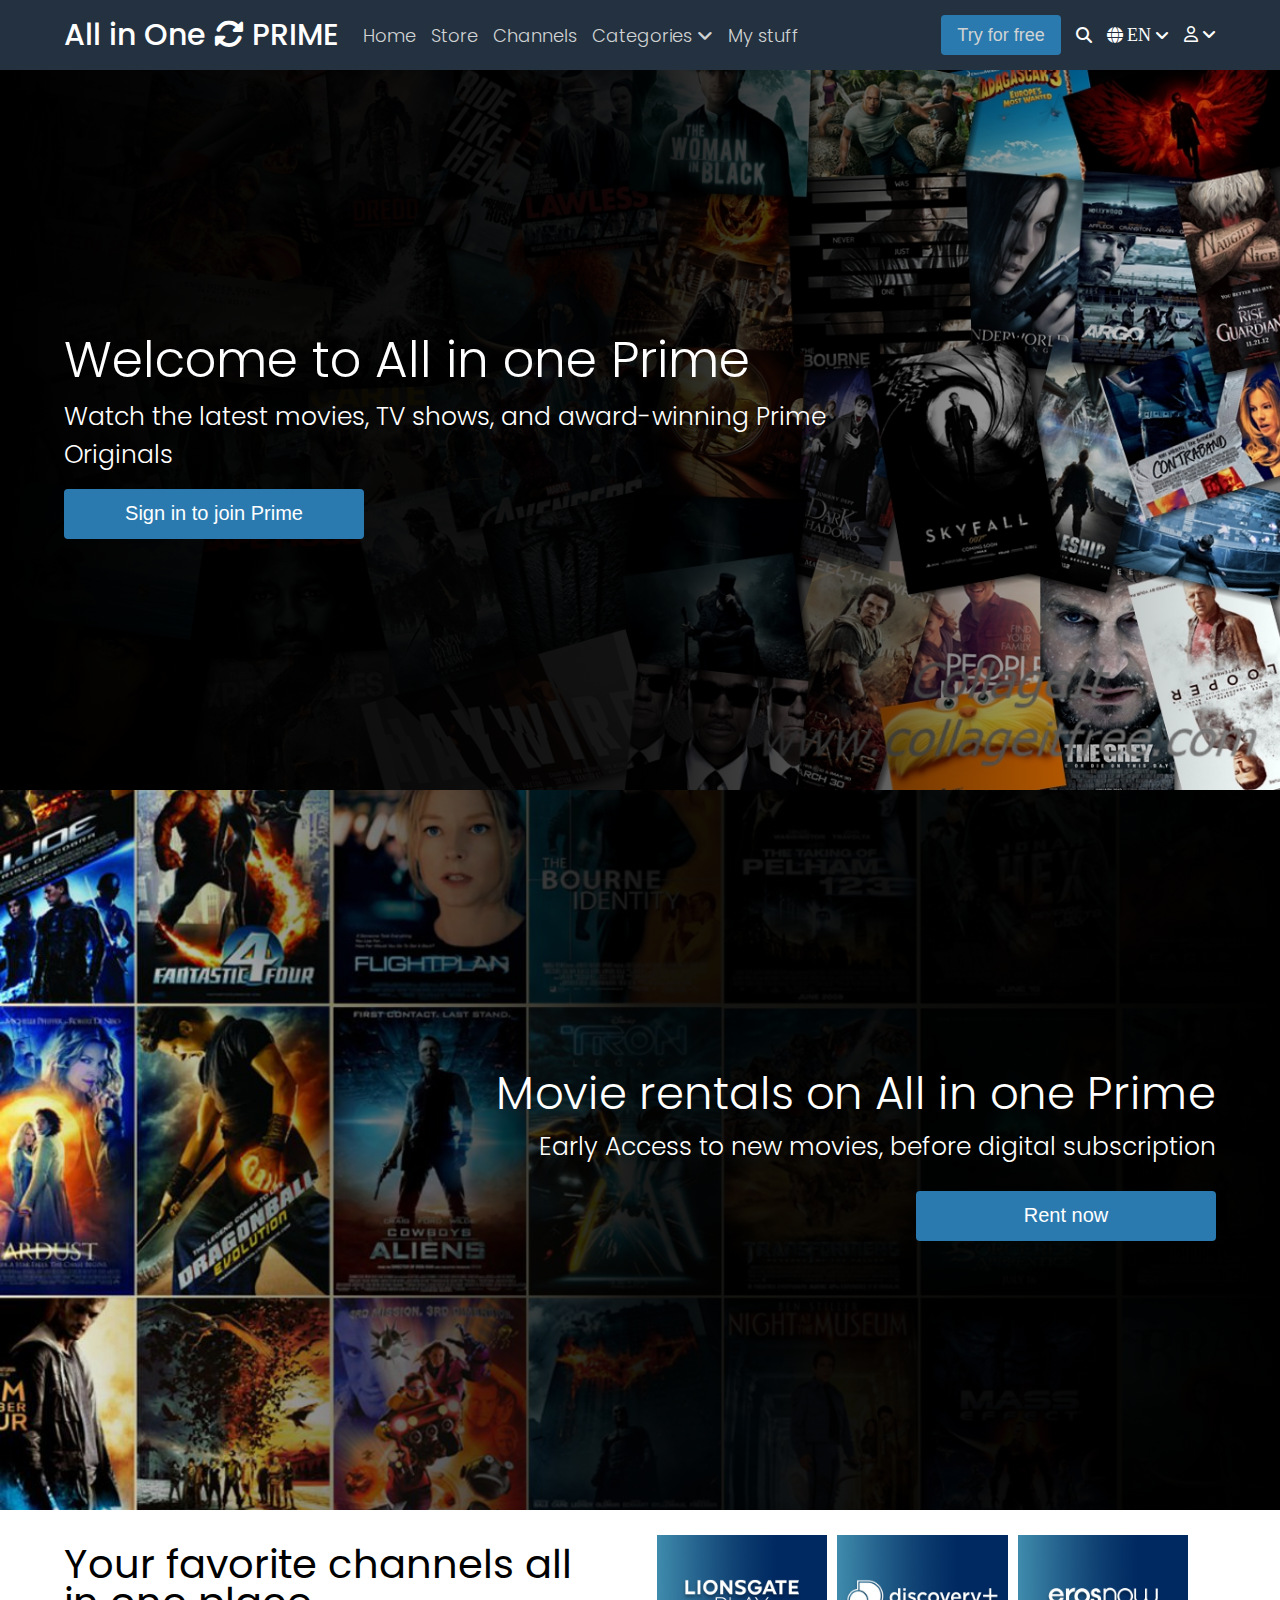
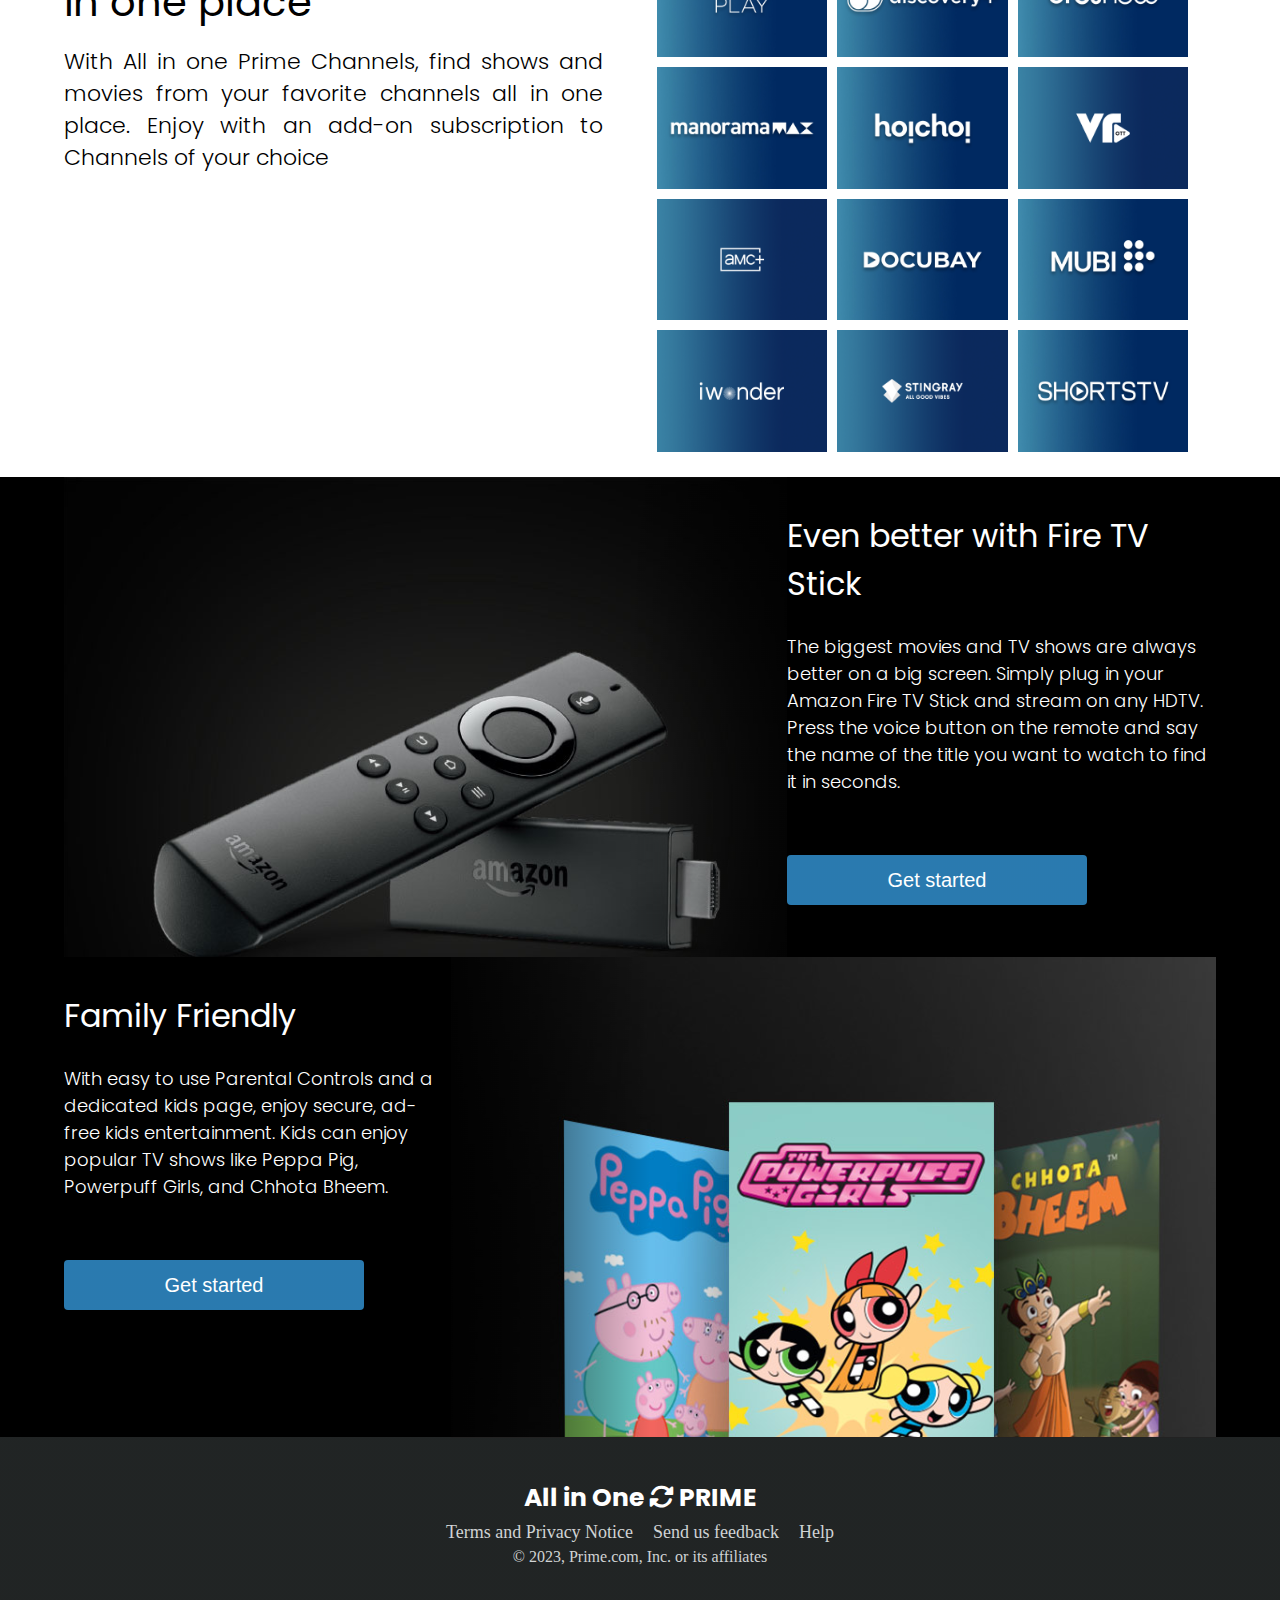
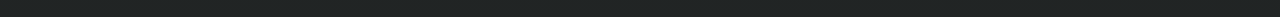
<file: index.html>
<!DOCTYPE html>
<html lang="en">

<head>
    <meta charset="UTF-8">
    <meta http-equiv="X-UA-Compatible" content="IE=edge">
    <meta name="viewport" content="width=device-width, initial-scale=1.0">
    <title>Welcome to All in one Prime ! Clon of Amazon Prime</title>
    <link rel="stylesheet" href="index.css">
    <link rel="stylesheet" href="https://cdnjs.cloudflare.com/ajax/libs/font-awesome/6.3.0/css/all.min.css" />
</head>

<body>
    <!-- *****************************************heading********************************* -->
    <div class="header_container">
        <div class="header_section Items_container">
            <div class="header_left">
                <div class="logo"><span>All in One <i class="fa-solid fa-rotate"></i> PRIME</span></div>
                <ul>
                    <li><a href="/primeVideos/index.html">Home</a></li>
                    <li><a href="./Store/store.html">Store</a></li>
                    <li><a href="./channels/channel.html">Channels</a></li>
                    <li id="categories_navbar"><a href="#">Categories <i class="fa-solid fa-angle-down"></i></a></li>
                    <li><a href="#">My stuff</a></li>
                </ul>
            </div>
            <div class="header_right">
                <div>
                    <a href="./Store/store.html"><button class="btn">Try for free</button></a>
                </div>
                <i class="fa-solid fa-magnifying-glass"></i>
                <div class="en_toggle">
                    <i class="fa-solid fa-globe"></i>
                    <span>EN</span>
                    <i class="fa-solid fa-angle-down"></i>
                </div>
                <div class="input_toggol">
                    <i class="fa-regular fa-user"></i>
                    <i class="fa-solid fa-angle-down" id="UserInfo_downArrow"></i>
                </div>
            </div>
        </div>

    </div>
    <!-- *******************************Categories container************************************ -->
    <div class="header_Categories_subSection" id="Categories_box">
        <div class="header_Categories_container Items_container">
            <div class="header_Categories_left">
                <h3 class="header_categories_left_subTitle">Top categories</h3>
                <div class="header_categories_left_linksBox">
                    <div class="header_categories_left_links">
                        <a href="#">
                            <img src="./images/categories_bg.jpg" alt="backgroundImg">
                            <span class="header_categories_left_links_text">Included with prime</span>
                        </a>
                    </div>
                    <div class="header_categories_left_links">
                        <a href="#">
                            <img src="./images/categories_bg.jpg" alt="backgroundImg">
                            <span class="header_categories_left_links_text">Orignals</span>
                        </a>
                    </div>
                    <div class="header_categories_left_links">
                        <a href="#">
                            <img src="./images/categories_bg.jpg" alt="backgroundImg">
                            <span class="header_categories_left_links_text">Movies</span>
                        </a>
                    </div>
                    <div class="header_categories_left_links">
                        <a href="#">
                            <img src="./images/categories_bg.jpg" alt="backgroundImg">
                            <span class="header_categories_left_links_text">TV</span>
                        </a>
                    </div>
                    <div class="header_categories_left_links">
                        <a href="#">
                            <img src="./images/categories_bg.jpg" alt="backgroundImg">
                            <span class="header_categories_left_links_text">Kids</span>
                        </a>
                    </div>
                </div>
            </div>
            <div class="header_Categories_right">
                <div class="header_categories_right_col1">
                    <h3 class="header_categories_right_subTitle">Audio languages</h3>
                    <ul>
                        <li><a href="#">English</a></li>
                        <li><a href="#">Hindi</a></li>
                        <li><a href="#">Telugu</a></li>
                        <li><a href="#">Tamil</a></li>
                        <li><a href="#">Kannada</a></li>
                        <li><a href="#">Malayalam</a></li>
                        <li><a href="#">Punjabi</a></li>
                        <li><a href="#">Marathi</a></li>
                        <li><a href="#">Bengali</a></li>
                        <li><a href="#">Gujarati</a></li>
                    </ul>
                </div>
                <div class="header_categories_right_col1">
                    <h3 class="header_categories_right_subTitle">Top categories</h3>
                    <ul>
                        <li><a href="#">Drama</a></li>
                        <li><a href="#">Action and adventure</a></li>
                        <li><a href="#">Romance</a></li>
                        <li><a href="#">Comedy</a></li>
                        <li><a href="#">Suspense</a></li>
                        <li><a href="#">Horror</a></li>
                        <li><a href="#">Award winners</a></li>
                        <li><a href="#">Marathi</a></li>
                        <li><a href="#">Bengali</a></li>
                        <li><a href="#">Gujarati</a></li>
                    </ul>
                </div>
            </div>
        </div>
    </div>
    <!-- ***********************************Login/signUp***************************************** -->
    <div class="userDetails_Btn_page" id="userInfo_btn">
        <div class="userDetails_btn">
            <a href="#">Log in</a>
            <a href="./signUp_page/signup.html">Sign up</a>
            <a href="#">Help/Contact</a>
        </div>
    </div>
    <!-- ***********************************************section1******************************* -->
    <div class="section1">
        <div class="sub_section1 Items_container">
            <h1 class="section1_title">Welcome to All in one Prime</h1>
            <p class="section1_para">Watch the latest movies, TV shows, and award-winning Prime Originals</p>
            <a href="./signUp_page/signup.html"><button class="section1_btn">Sign in to join Prime</button></a>
        </div>
    </div>
    <!-- ***********************************************section2******************************* -->
    <div class="section2">
        <div class="sub_section2 Items_container">
            <h1 class="section2_title">Movie rentals on All in one Prime</h1>
            <p class="section2_para">Early Access to new movies, before digital subscription</p>
            <a href="./Store/store.html"><button class="section2_btn">Rent now</button></a>
        </div>
    </div>
    <!-- ***********************************************section3******************************* -->
    <div class="section3">
        <div class="sub_section3 Items_container">
            <div class="sub_section3_left">
                <h2 class="section3_title">Your favorite channels all in one place</h2>
                <p class="section3_para">With All in one Prime Channels, find shows and movies from your favorite
                    channels all in one place. Enjoy with an add-on subscription to Channels of your choice</p>
            </div>
            <div class="sub_section3_right">
                <div class="section3_right_links">
                    <a href="#"><img src="./images/section3_link_Img1.jpg" alt="LionsGatePlay"></a>
                </div>
                <div class="section3_right_links">
                    <a href="#"><img src="./images/section3_link_Img2.jpg" alt="LionsGatePlay"></a>
                </div>
                <div class="section3_right_links">
                    <a href="#"><img src="./images/section3_link_Img3.jpg" alt="LionsGatePlay"></a>
                </div>
                <div class="section3_right_links">
                    <a href="#"><img src="./images/section3_link_Img4.jpg" alt="LionsGatePlay"></a>
                </div>
                <div class="section3_right_links">
                    <a href="#"><img src="./images/section3_link_Img5.jpg" alt="LionsGatePlay"></a>
                </div>
                <div class="section3_right_links">
                    <a href="#"><img src="./images/section3_link_Img6.jpg" alt="LionsGatePlay"></a>
                </div>
                <div class="section3_right_links">
                    <a href="#"><img src="./images/section3_link_Img7.jpg" alt="LionsGatePlay"></a>
                </div>
                <div class="section3_right_links">
                    <a href="#"><img src="./images/section3_link_Img8.jpg" alt="LionsGatePlay"></a>
                </div>
                <div class="section3_right_links">
                    <a href="#"><img src="./images/section3_link_Img9.jpg" alt="LionsGatePlay"></a>
                </div>
                <div class="section3_right_links">
                    <a href="#"><img src="./images/section3_link_Img10.jpg" alt="LionsGatePlay"></a>
                </div>
                <div class="section3_right_links">
                    <a href="#"><img src="./images/section3_link_Img11.jpg" alt="LionsGatePlay"></a>
                </div>
                <div class="section3_right_links">
                    <a href="#"><img src="./images/section3_link_Img12.jpg" alt="LionsGatePlay"></a>
                </div>
            </div>
        </div>
    </div>
    <!-- ***********************************************section4******************************* -->
    <div class="section4">
        <div class="sub_section4 Items_container">
            <div class="section4_left">
                <img src="./images/section4_left.png" alt="remote_image">
            </div>
            <div class="section4_right">
                <h2 class="section4_title">Even better with Fire TV Stick</h2>
                <p class="section4_para">The biggest movies and TV shows are always better on a big screen. Simply plug
                    in your Amazon Fire TV Stick and stream on any HDTV. Press the voice button on the remote and say
                    the name of the title you want to watch to find it in seconds.</p>
                <a href="#"><button class="section4_btn">Get started</button></a>
            </div>
        </div>
    </div>
    <!-- ****************************************************section5******************************** -->
    <div class="section5">
        <div class="sub_section5 Items_container">
            <div class="section5_left">
                <h2 class="section5_title">Family Friendly</h2>
                <p class="section5_para">With easy to use Parental Controls and a dedicated kids page, enjoy secure, ad-free kids entertainment. Kids can enjoy popular TV shows like Peppa Pig, Powerpuff Girls, and Chhota Bheem.</p>
                <a href="#"><button class="section5_btn">Get started</button></a>
            </div>
            <div class="section5_right">
                <img src="./images/section4_right.png" alt="cartoon_image">
            </div>
        </div>
    </div>
    <!-- ****************************************************footer******************************** -->
    <div class="footer">
        <h3 class="Footer_logo">All in One <i class="fa-solid fa-rotate"></i> PRIME</h3>
        <div class="footer_terms">
            <span class="footer_terms_condition"><a href="#">Terms and Privacy Notice</a></span>
            <span class="feedback_link"><a href="#">Send us feedback</a></span>
            <span class="help_link"><a href="#">Help</a></span>
        </div>
        <div class="copywrite">
            <span class="copywrite_text">© 2023, Prime.com, Inc. or its affiliates</span>
        </div>
    </div>

    <script src="index.js"></script>
</body>

</html>
</file>
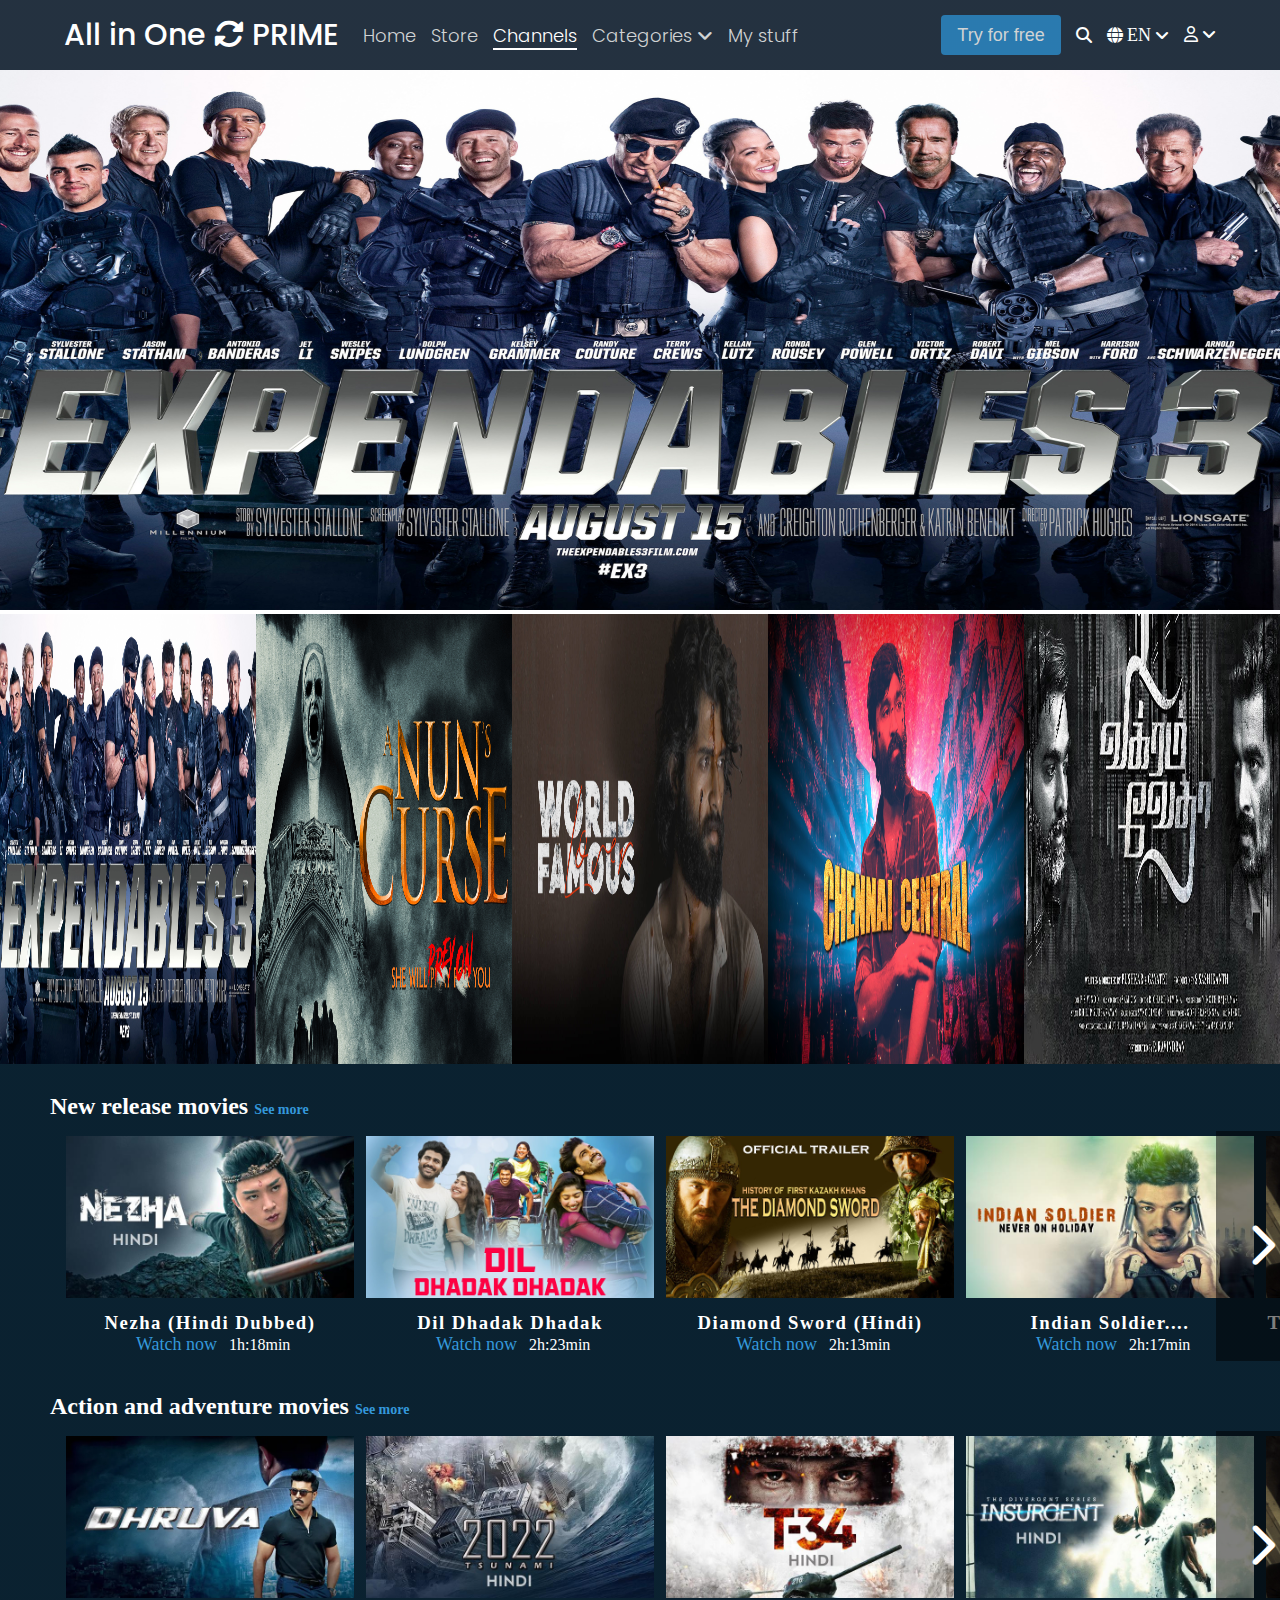
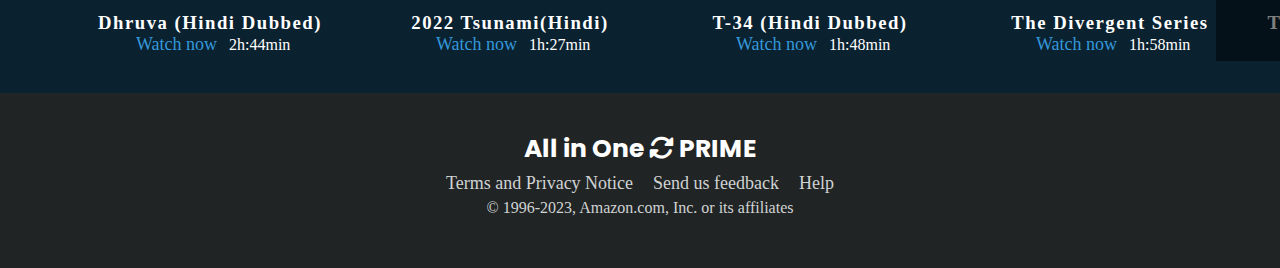
<file: channels/channel.html>
<!DOCTYPE html>
<html lang="en">

<head>
    <meta charset="UTF-8">
    <meta http-equiv="X-UA-Compatible" content="IE=edge">
    <meta name="viewport" content="width=device-width, initial-scale=1.0">
    <title>All in one Prime_Channel ! Clon of Amazon Prime</title>
    <link rel="stylesheet" href="../index.css">
    <link rel="stylesheet" href="../Store/store.css">
    <link rel="stylesheet" href="./channels.css">
    <link rel="stylesheet" href="https://cdnjs.cloudflare.com/ajax/libs/font-awesome/6.3.0/css/all.min.css" />
</head>

<body>
    <!-- *****************************************heading********************************* -->
    <div class="header_container">
        <div class="header_section Items_container">
            <div class="header_left">
                <div class="logo"><span>All in One <i class="fa-solid fa-rotate"></i> PRIME</span></div>
                <ul>
                    <li><a href="../index.html">Home</a></li>
                    <li><a href="../Store/store.html">Store</a></li>
                    <li><a id="channel_Text_line" href="./channel.html">Channels</a></li>
                    <li id="categories_navbar"><a href="#">Categories <i class="fa-solid fa-angle-down"></i></a></li>
                    <li><a href="#">My stuff</a></li>
                </ul>
            </div>
            <div class="header_right">
                <div>
                    <a href="#"><button class="btn">Try for free</button></a>
                </div>
                <i class="fa-solid fa-magnifying-glass"></i>
                <div class="en_toggle">
                    <i class="fa-solid fa-globe"></i>
                    <span>EN</span>
                    <i class="fa-solid fa-angle-down"></i>
                </div>
                <div class="input_toggol">
                    <i class="fa-regular fa-user"></i>
                    <i id="UserInfo_downArrow2" class="fa-solid fa-angle-down"></i>
                </div>
            </div>
        </div>

    </div>
    <!-- *******************************Categories container************************************ -->
    <div class="header_Categories_subSection" id="Categories_box">
        <div class="header_Categories_container Items_container">
            <div class="header_Categories_left">
                <h3 class="header_categories_left_subTitle">Top categories</h3>
                <div class="header_categories_left_linksBox">
                    <div class="header_categories_left_links">
                        <a href="#">
                            <img src="../images/categories_bg.jpg" alt="backgroundImg">
                            <span class="header_categories_left_links_text">Included with prime</span>
                        </a>
                    </div>
                    <div class="header_categories_left_links">
                        <a href="#">
                            <img src="../images/categories_bg.jpg" alt="backgroundImg">
                            <span class="header_categories_left_links_text">Orignals</span>
                        </a>
                    </div>
                    <div class="header_categories_left_links">
                        <a href="#">
                            <img src="../images/categories_bg.jpg" alt="backgroundImg">
                            <span class="header_categories_left_links_text">Movies</span>
                        </a>
                    </div>
                    <div class="header_categories_left_links">
                        <a href="#">
                            <img src="../images/categories_bg.jpg" alt="backgroundImg">
                            <span class="header_categories_left_links_text">TV</span>
                        </a>
                    </div>
                    <div class="header_categories_left_links">
                        <a href="#">
                            <img src="../images/categories_bg.jpg" alt="backgroundImg">
                            <span class="header_categories_left_links_text">Kids</span>
                        </a>
                    </div>
                </div>
            </div>
            <div class="header_Categories_right">
                <div class="header_categories_right_col1">
                    <h3 class="header_categories_right_subTitle">Audio languages</h3>
                    <ul>
                        <li><a href="#">English</a></li>
                        <li><a href="#">Hindi</a></li>
                        <li><a href="#">Telugu</a></li>
                        <li><a href="#">Tamil</a></li>
                        <li><a href="#">Kannada</a></li>
                        <li><a href="#">Malayalam</a></li>
                        <li><a href="#">Punjabi</a></li>
                        <li><a href="#">Marathi</a></li>
                        <li><a href="#">Bengali</a></li>
                        <li><a href="#">Gujarati</a></li>
                    </ul>
                </div>
                <div class="header_categories_right_col1">
                    <h3 class="header_categories_right_subTitle">Top categories</h3>
                    <ul>
                        <li><a href="#">Drama</a></li>
                        <li><a href="#">Action and adventure</a></li>
                        <li><a href="#">Romance</a></li>
                        <li><a href="#">Comedy</a></li>
                        <li><a href="#">Suspense</a></li>
                        <li><a href="#">Horror</a></li>
                        <li><a href="#">Award winners</a></li>
                        <li><a href="#">Marathi</a></li>
                        <li><a href="#">Bengali</a></li>
                        <li><a href="#">Gujarati</a></li>
                    </ul>
                </div>
            </div>
        </div>
    </div>
    <!-- ***********************************Login/signUp***************************************** -->
    <div class="userDetails_Btn_page_channel" id="userInfo_btn2">
        <div class="userDetails_btn">
            <a href="#">Log in</a>
            <a href="../signUp_page/signup.html">Sign up</a>
            <a href="#">Help/Contact</a>
        </div>
    </div>
    <!-- ********************************animate slides section************************************ -->
    <div class="section1_container">
        <div class="section1_imgs">
            <a href="https://www.mxplayer.in/movie/watch-the-expendables-3-hindi-dubbed-movie-online-7ba8e625318556cb513f181baa60b821?watch=true"><img src="../images/store_image/top1.jpg" alt="expendable3"></a>
            <a href="https://www.mxplayer.in/movie/watch-a-nuns-curse-hindi-dubbed-movie-online-cf4148eed2c0bbdde82aa8e3164f91c6?watch=true"><img src="../images/store_image/top2.jpg" alt="The_nun"></a>
            <a href="https://www.mxplayer.in/movie/watch-world-famous-lover-hindi-dubbed-movie-online-0824b942cecba2886443004138a8e860?watch=true"><img src="../images/store_image/top3.jpg" alt="World_famous_lover"></a>
            <a href="https://www.mxplayer.in/movie/watch-chennai-central-hindi-dubbed-movie-online-0dcdb2dad744506671b7ca7ef024c9ec?watch=true"><img src="../images/store_image/top4.jpg" alt="chenni_central"></a>
            <a href="https://www.mxplayer.in/movie/watch-vikram-vedha-hindi-dubbed-movie-online-3019dcb5345073d3e2fb1104adedc356?watch=true"><img src="../images/store_image/top5.jpg" alt="vikram_vedha"></a>
        </div>
    </div>
     <!-- *******************************Top 5 films section************************************ -->
     <div class="store_page_container">
        <div class="sec1">
            <div class="topImg_link">
                <a
                    href="https://www.mxplayer.in/movie/watch-the-expendables-3-hindi-dubbed-movie-online-7ba8e625318556cb513f181baa60b821?watch=true"><img
                        src="../images/store_image/top1.jpg" alt="expandable3"></a>
            </div>
            <div class="topImg_link hide" id="animate1">
                <a
                    href="https://www.mxplayer.in/movie/watch-a-nuns-curse-hindi-dubbed-movie-online-cf4148eed2c0bbdde82aa8e3164f91c6?watch=true"><img
                        src="../images/store_image/top2.jpg" alt="The_nun_crush"></a>
            </div>
            <div class="topImg_link hide" id="animate2">
                <a
                    href="https://www.mxplayer.in/movie/watch-world-famous-lover-hindi-dubbed-movie-online-0824b942cecba2886443004138a8e860?watch=true"><img
                        src="../images/store_image/top3.jpg" alt="World_famous_lover"></a>
            </div>
            <div class="topImg_link hide" id="animate3">
                <a
                    href="https://www.mxplayer.in/movie/watch-chennai-central-hindi-dubbed-movie-online-0dcdb2dad744506671b7ca7ef024c9ec?watch=true"><img
                        src="../images/store_image/top4.jpg" alt="Chenni_central"></a>
            </div>
            <div class="topImg_link hide" id="animate4">
                <a
                    href="https://www.mxplayer.in/movie/watch-vikram-vedha-hindi-dubbed-movie-online-3019dcb5345073d3e2fb1104adedc356?watch=true"><img
                        src="../images/store_image/top5.jpg" alt="Vikram_veda"></a>
            </div>
        </div>
    </div>
    <!-- *******************************New release movie section************************************ -->
    <div class="main_sections store_page_container">
        <div class="nextarrow" id="next">
            <i class="fa-solid fa-chevron-right"></i>
        </div>
        <div class="previousarrow" id="prev">
            <i class="fa-solid fa-chevron-left"></i>
        </div>
        <div class="main_contants">
            <h2>New release movies <span>See more</span></h2>
            <div class="films_container" id="slider">
                <div class="film1">
                    <img src="../images/store_image/new1.jpg" alt="Nezha_banner">
                    <h3>Nezha (Hindi Dubbed)</h3>
                    <a
                        href="https://www.mxplayer.in/movie/watch-nezha-hindi-dubbed-movie-online-5cb08c860a19c84b42413c77aa390dc2?watch=true">Watch
                        now</a>
                    <span>1h:18min</span>
                </div>
                <div class="film1">
                    <img src="../images/store_image/new2.jpg" alt="dil_banner">
                    <h3>Dil Dhadak Dhadak</h3>
                   <a
                        href="https://www.mxplayer.in/movie/watch-dil-dhadak-dhadak-movie-online-e138bcabc026f09f5c92b00e3d64db58?watch=true">Watch
                        now</a>
                    <span>2h:23min</span>
                </div>
                <div class="film1">
                    <img src="../images/store_image/new3.jpg" alt="dimond_banner">
                    <h3>Diamond Sword (Hindi)</h3>
                    <a
                        href="https://www.mxplayer.in/movie/watch-diamond-sword-hindi-dubbed-movie-online-8f464602918b422149bf9b534e65535a?watch=true">Watch
                        now</a>
                    <span>2h:13min</span>
                </div>
                <div class="film1">
                    <img src="../images/store_image/new4.jpg" alt="soldier_banner">
                    <h3>Indian Soldier....</h3>
                   <a
                        href="https://www.mxplayer.in/movie/watch-indian-soldier-never-on-holiday-hindi-dubbed-movie-online-f4b655bb875cafdcdf6a2a6494061b87?watch=true">Watch
                        now</a>
                    <span>2h:17min</span>
                </div>
                <div class="film1">
                    <img src="../images/store_image/new5.jfif" alt="Mechanic_banner">
                    <h3>The Mechanic (Hindi Dubbed)</h3>
                   <a
                        href="https://www.mxplayer.in/movie/watch-the-mechanic-hindi-dubbed-movie-online-6e06145829e836a553dbd1b1ca3ac1fd?watch=true">Watch
                        now</a>
                    <span>1h:29min</span>
                </div>
                <div class="film1">
                    <img src="../images/store_image/new6.jpg" alt="Alien_banner">
                    <h3>Alien Expedition (Hindi)</h3>
                   <a
                        href="https://www.mxplayer.in/movie/watch-alien-expedition-hindi-dubbed-movie-online-bb8b023848c6d3c77189807ab8b9b35c?watch=true">Watch
                        now</a>
                    <span>1h:30min</span>
                </div>
                <div class="film1">
                    <img src="../images/store_image/new7.jpg" alt="Ranna_banner">
                    <h3>Ranna (Hindi Dubbed)</h3>
                   <a
                        href="https://www.mxplayer.in/movie/watch-ranna-hindi-dubbed-movie-online-ac7b631f0fa83d8c83ccec30c1ea2a4e?watch=true">Watch
                        now</a>
                    <span>2h:04min</span>
                </div>
                <div class="film1">
                    <img src="../images/store_image/new8.jpg" alt="Killing_Veerappan">
                    <h3>Killing Veerappan...</h3>
                   <a
                        href="https://www.mxplayer.in/movie/watch-indian-soldier-never-on-holiday-hindi-dubbed-movie-online-f4b655bb875cafdcdf6a2a6494061b87?watch=true">Watch
                        now</a>
                    <span>2h:07min</span>
                </div>
            </div>
        </div>
        <div class="nextarrow1" id="next1">
            <i class="fa-solid fa-chevron-right"></i>
        </div>
        <div class="previousarrow1" id="prev1">
            <i class="fa-solid fa-chevron-left"></i>
        </div>
        <div class="main_contants">
            <h2>Action and adventure movies <span>See more</span></h2>
            <div class="films_container" id="slider1">
                <div class="film1">
                    <img src="../images/store_image/act1.webp" alt="Dhruva_banner">
                    <h3>Dhruva (Hindi Dubbed)</h3>
                    <a
                        href="https://www.mxplayer.in/movie/watch-dhruva-hindi-dubbed-movie-online-dcf2f7e647aadb584705d896c5ac63ab?watch=true">Watch
                        now</a>
                    <span>2h:44min</span>
                </div>
                <div class="film1">
                    <img src="../images/store_image/act2.jpg" alt="2022_Tsunami">
                    <h3>2022 Tsunami(Hindi)</h3>
                   <a
                        href="https://www.mxplayer.in/movie/watch-2022-tsunami-hindi-dubbed-movie-online-6065643d08f46c1e648b0a7c0ae56309?watch=true">Watch
                        now</a>
                    <span>1h:27min</span>
                </div>
                <div class="film1">
                    <img src="../images/store_image/act3.jpg" alt="T-34">
                    <h3>T-34 (Hindi Dubbed)</h3>
                    <a
                        href="https://www.mxplayer.in/movie/watch-t34-hindi-dubbed-movie-online-485f6da3f0c69824f43f0745c18b4971?watch=true">Watch
                        now</a>
                    <span>1h:48min</span>
                </div>
                <div class="film1">
                    <img src="../images/store_image/act4.jpg" alt="The_Divergent_Series">
                    <h3>The Divergent Series</h3>
                   <a
                        href="https://www.mxplayer.in/movie/watch-the-divergent-series-insurgent-hindi-dubbed-movie-online-fb23d646be9f4501ce73b62fcb2a5065?watch=true">Watch
                        now</a>
                    <span>1h:58min</span>
                </div>
                <div class="film1">
                    <img src="../images/store_image/new5.jfif" alt="Mechanic_banner">
                    <h3>The Mechanic (Hindi Dubbed)</h3>
                   <a
                        href="https://www.mxplayer.in/movie/watch-the-mechanic-hindi-dubbed-movie-online-6e06145829e836a553dbd1b1ca3ac1fd?watch=true">Watch
                        now</a>
                    <span>1h:29min</span>
                </div>
                <div class="film1">
                    <img src="../images/store_image/new6.jpg" alt="Alien_banner">
                    <h3>Alien Expedition (Hindi)</h3>
                   <a
                        href="https://www.mxplayer.in/movie/watch-alien-expedition-hindi-dubbed-movie-online-bb8b023848c6d3c77189807ab8b9b35c?watch=true">Watch
                        now</a>
                    <span>1h:30min</span>
                </div>
                <div class="film1">
                    <img src="../images/store_image/new7.jpg" alt="Ranna_banner">
                    <h3>Ranna (Hindi Dubbed)</h3>
                   <a
                        href="https://www.mxplayer.in/movie/watch-ranna-hindi-dubbed-movie-online-ac7b631f0fa83d8c83ccec30c1ea2a4e?watch=true">Watch
                        now</a>
                    <span>2h:04min</span>
                </div>
                <div class="film1">
                    <img src="../images/store_image/new8.jpg" alt="Killing_Veerappan">
                    <h3>Killing Veerappan...</h3>
                   <a
                        href="https://www.mxplayer.in/movie/watch-indian-soldier-never-on-holiday-hindi-dubbed-movie-online-f4b655bb875cafdcdf6a2a6494061b87?watch=true">Watch
                        now</a>
                    <span>2h:07min</span>
                </div>
            </div>
        </div>
    </div>
    <!-- ****************************************************footer******************************** -->
    <div class="footer">
        <h3 class="Footer_logo">All in One <i class="fa-solid fa-rotate"></i> PRIME</h3>
        <div class="footer_terms">
            <span class="footer_terms_condition"><a href="#">Terms and Privacy Notice</a></span>
            <span class="feedback_link"><a href="#">Send us feedback</a></span>
            <span class="help_link"><a href="#">Help</a></span>
        </div>
        <div class="copywrite">
            <span class="copywrite_text">© 1996-2023, Amazon.com, Inc. or its affiliates</span>
        </div>
    </div>

    <script src="../index.js"></script>
    <script src="../Store/store.js"></script>
    <script src="./channel.js"></script>
</body>

</html>
</file>
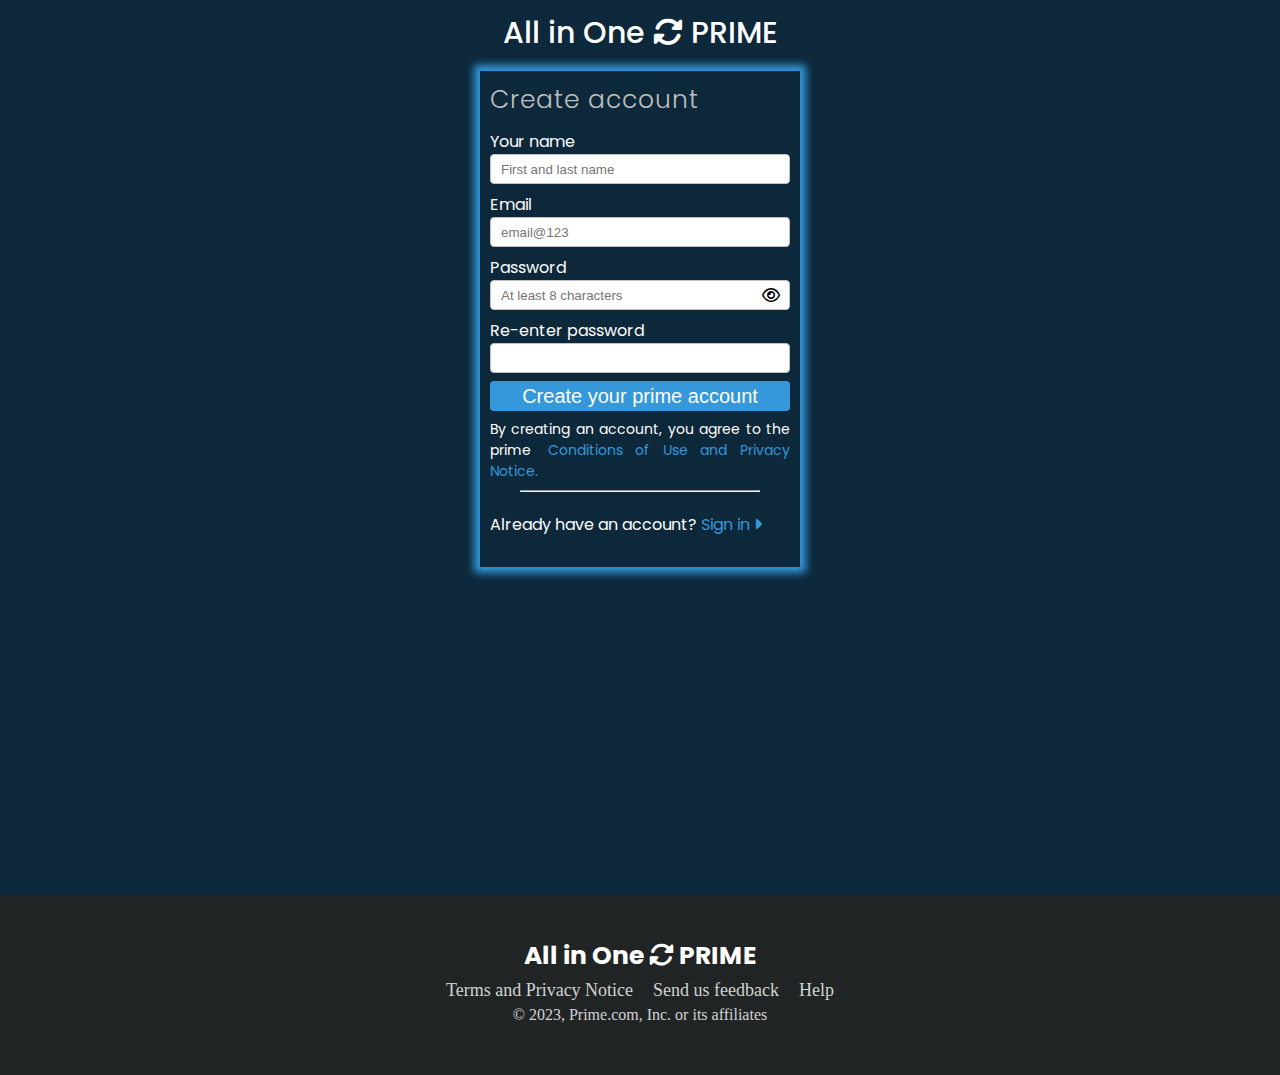
<file: signUp_page/signup.html>
<!DOCTYPE html>
<html lang="en">
<head>
    <meta charset="UTF-8">
    <meta http-equiv="X-UA-Compatible" content="IE=edge">
    <meta name="viewport" content="width=device-width, initial-scale=1.0">
    <title>All in one prime_Sign up! Sign up now to see prime rent videos...</title>
    <link rel="stylesheet" href="./signup.css">
    <link rel="stylesheet" href="../index.css">
    <link rel="stylesheet" href="https://cdnjs.cloudflare.com/ajax/libs/font-awesome/6.3.0/css/all.min.css" />
</head>
<body>
    <div class="Signup_container">
        <h2 class="signup_logo">All in One <i class="fa-solid fa-rotate"></i> PRIME</h2>
        <div class="signup_innerContainer">
            <form action="" onsubmit="return validate()">
                <h3 class="form_title">Create account</h3>
                <div class="input_box">
                    <label for="name">Your name</label>
                    <input type="text" value="" id="name" placeholder="First and last name" autofocus>
                    <p id="Vname"></p>
                </div>
                <div class="input_box">
                    <label for="Email">Email</label>
                    <input type="text" value="" id="email" placeholder="email@123">
                    <p id="VEmail"></p>
                </div>
                <div class="input_box">
                    <label for="Password">Password</label>
                    <input type="password" value="" id="pass" placeholder="At least 8 characters">
                    <span id="eye_open" class="pass_icon"><i class="fa-regular fa-eye"></i></span>
                    <span id="eye_close" class="pass_icon"><i class="fa-regular fa-eye-slash"></i></span>
                    <p id="VPassword"></p>
                </div>
                <div class="input_box">
                    <label for="re_pass">Re-enter password</label>
                    <input type="password"  value="" id="re_pass">
                    <p id="VRe_pass"></p>
                </div>
                <div class="input_box">
                    <input type="submit" value="Create your prime account" class="signup_btn">
                </div>
                <p class="terms_para">By creating an account, you agree to the prime <a href="#">Conditions of Use and Privacy Notice.</a>
                </p>
                <div class="horiz_line">
                    <hr>
                </div>
                <p class="already_acc_para">Already have an account? <a href="#">Sign in <i class="fa-solid fa-caret-right"></i></a></p>
            </form>
        </div>
    </div>
    <!-- ****************************************************footer******************************** -->
    <div class="footer">
        <h3 class="Footer_logo">All in One <i class="fa-solid fa-rotate"></i> PRIME</h3>
        <div class="footer_terms">
            <span class="footer_terms_condition"><a href="#">Terms and Privacy Notice</a></span>
            <span class="feedback_link"><a href="#">Send us feedback</a></span>
            <span class="help_link"><a href="#">Help</a></span>
        </div>
        <div class="copywrite">
            <span class="copywrite_text">© 2023, Prime.com, Inc. or its affiliates</span>
        </div>
    </div>
    <script src="signup.js"></script>
</body>
</html>
</file>
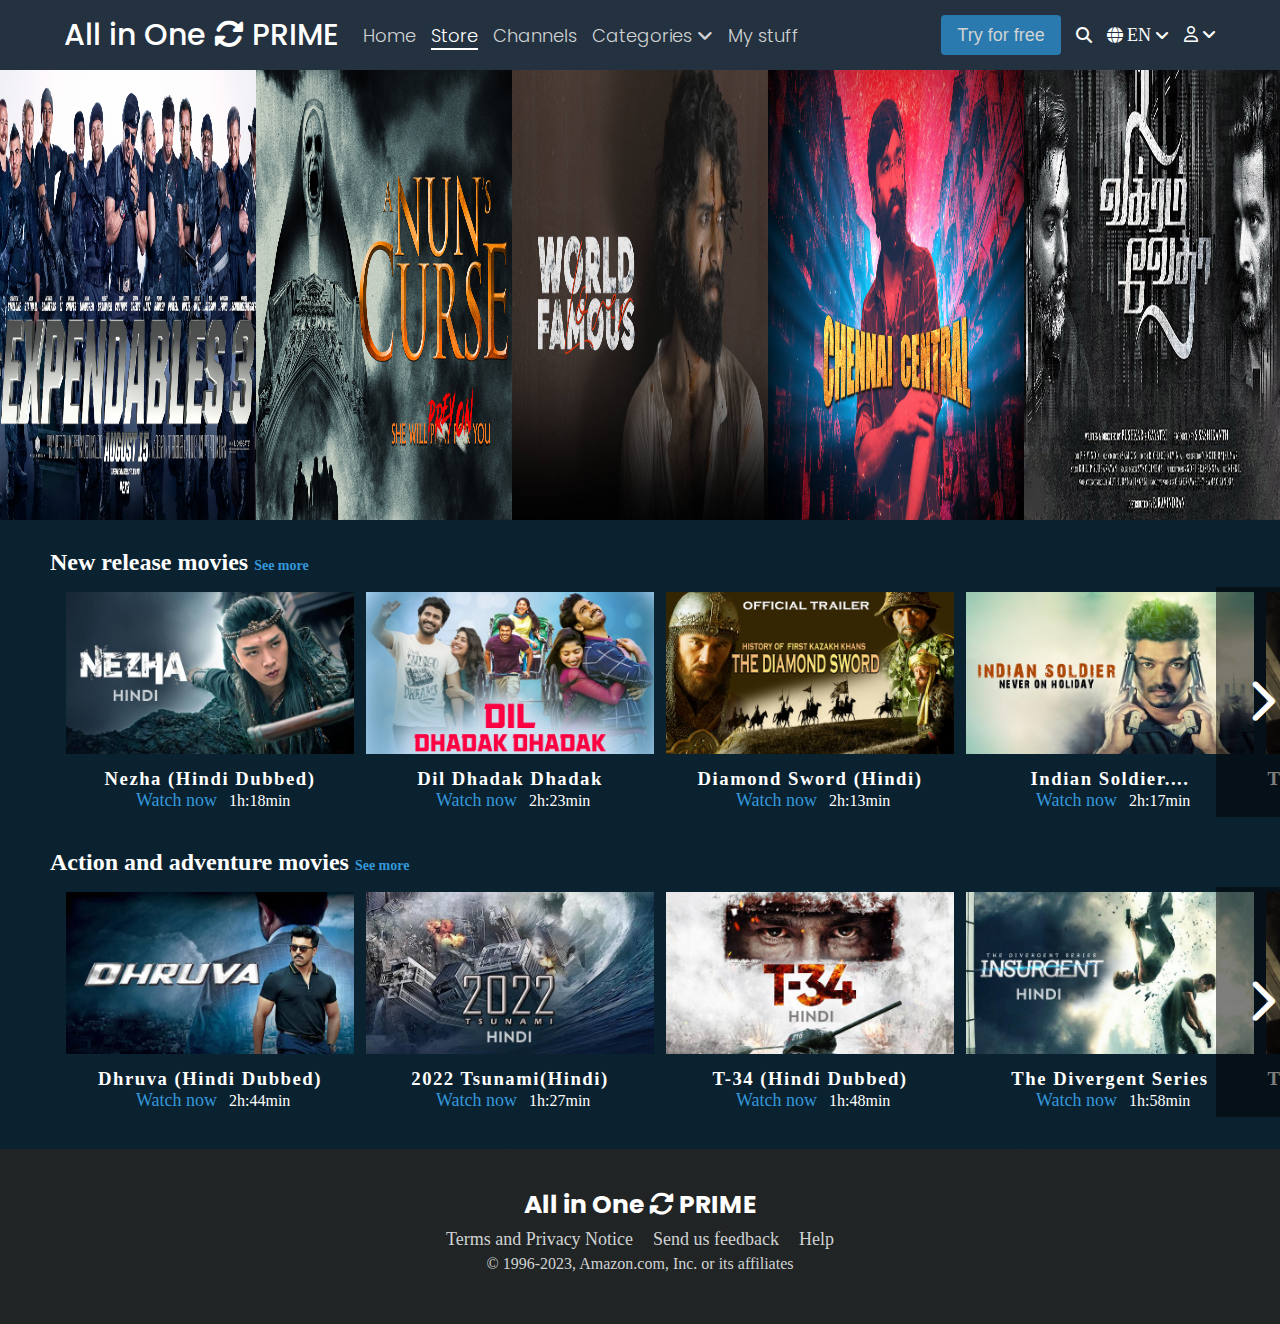
<file: Store/store.html>
<!DOCTYPE html>
<html lang="en">

<head>
    <meta charset="UTF-8">
    <meta http-equiv="X-UA-Compatible" content="IE=edge">
    <meta name="viewport" content="width=device-width, initial-scale=1.0">
    <title>All in one Prime_Store ! Clon of Amazon Prime</title>
    <link rel="stylesheet" href="../index.css">
    <link rel="stylesheet" href="./store.css">
    <link rel="stylesheet" href="https://cdnjs.cloudflare.com/ajax/libs/font-awesome/6.3.0/css/all.min.css" />
</head>

<body>
    <!-- *****************************************heading********************************* -->
    <div class="header_container">
        <div class="header_section Items_container">
            <div class="header_left">
                <div class="logo"><span>All in One <i class="fa-solid fa-rotate"></i> PRIME</span></div>
                <ul>
                    <li><a href="../index.html">Home</a></li>
                    <li><a id="store_Text_line" href="./store.html">Store</a></li>
                    <li><a href="../channels/channel.html">Channels</a></li>
                    <li id="categories_navbar"><a href="#">Categories <i class="fa-solid fa-angle-down"></i></a></li>
                    <li><a href="#">My stuff</a></li>
                </ul>
            </div>
            <div class="header_right">
                <div>
                    <a href="#"><button class="btn">Try for free</button></a>
                </div>
                <i class="fa-solid fa-magnifying-glass"></i>
                <div class="en_toggle">
                    <i class="fa-solid fa-globe"></i>
                    <span>EN</span>
                    <i class="fa-solid fa-angle-down"></i>
                </div>
                <div class="input_toggol">
                    <i class="fa-regular fa-user"></i>
                    <i id="UserInfo_downArrow1" class="fa-solid fa-angle-down"></i>
                </div>
            </div>
        </div>

    </div>
    <!-- *******************************Categories container************************************ -->
    <div class="header_Categories_subSection" id="Categories_box">
        <div class="header_Categories_container Items_container">
            <div class="header_Categories_left">
                <h3 class="header_categories_left_subTitle">Top categories</h3>
                <div class="header_categories_left_linksBox">
                    <div class="header_categories_left_links">
                        <a href="#">
                            <img src="../images/categories_bg.jpg" alt="backgroundImg">
                            <span class="header_categories_left_links_text">Included with prime</span>
                        </a>
                    </div>
                    <div class="header_categories_left_links">
                        <a href="#">
                            <img src="../images/categories_bg.jpg" alt="backgroundImg">
                            <span class="header_categories_left_links_text">Orignals</span>
                        </a>
                    </div>
                    <div class="header_categories_left_links">
                        <a href="#">
                            <img src="../images/categories_bg.jpg" alt="backgroundImg">
                            <span class="header_categories_left_links_text">Movies</span>
                        </a>
                    </div>
                    <div class="header_categories_left_links">
                        <a href="#">
                            <img src="../images/categories_bg.jpg" alt="backgroundImg">
                            <span class="header_categories_left_links_text">TV</span>
                        </a>
                    </div>
                    <div class="header_categories_left_links">
                        <a href="#">
                            <img src="../images/categories_bg.jpg" alt="backgroundImg">
                            <span class="header_categories_left_links_text">Kids</span>
                        </a>
                    </div>
                </div>
            </div>
            <div class="header_Categories_right">
                <div class="header_categories_right_col1">
                    <h3 class="header_categories_right_subTitle">Audio languages</h3>
                    <ul>
                        <li><a href="#">English</a></li>
                        <li><a href="#">Hindi</a></li>
                        <li><a href="#">Telugu</a></li>
                        <li><a href="#">Tamil</a></li>
                        <li><a href="#">Kannada</a></li>
                        <li><a href="#">Malayalam</a></li>
                        <li><a href="#">Punjabi</a></li>
                        <li><a href="#">Marathi</a></li>
                        <li><a href="#">Bengali</a></li>
                        <li><a href="#">Gujarati</a></li>
                    </ul>
                </div>
                <div class="header_categories_right_col1">
                    <h3 class="header_categories_right_subTitle">Top categories</h3>
                    <ul>
                        <li><a href="#">Drama</a></li>
                        <li><a href="#">Action and adventure</a></li>
                        <li><a href="#">Romance</a></li>
                        <li><a href="#">Comedy</a></li>
                        <li><a href="#">Suspense</a></li>
                        <li><a href="#">Horror</a></li>
                        <li><a href="#">Award winners</a></li>
                        <li><a href="#">Marathi</a></li>
                        <li><a href="#">Bengali</a></li>
                        <li><a href="#">Gujarati</a></li>
                    </ul>
                </div>
            </div>
        </div>
    </div>
    <!-- ***********************************Login/signUp***************************************** -->
    <div class="userDetails_Btn_page_store" id="userInfo_btn1">
        <div class="userDetails_btn">
            <a href="#">Log in</a>
            <a href="../signUp_page/signup.html">Sign up</a>
            <a href="#">Help/Contact</a>
        </div>
    </div>
    <!-- *******************************Top 5 films section************************************ -->
    <div class="store_page_container">
        <div class="sec1">
            <div class="topImg_link">
                <a
                    href="https://www.mxplayer.in/movie/watch-the-expendables-3-hindi-dubbed-movie-online-7ba8e625318556cb513f181baa60b821?watch=true"><img
                        src="../images/store_image/top1.jpg" alt="expandable3"></a>
            </div>
            <div class="topImg_link hide" id="animate1">
                <a
                    href="https://www.mxplayer.in/movie/watch-a-nuns-curse-hindi-dubbed-movie-online-cf4148eed2c0bbdde82aa8e3164f91c6?watch=true"><img
                        src="../images/store_image/top2.jpg" alt="The_nun_crush"></a>
            </div>
            <div class="topImg_link hide" id="animate2">
                <a
                    href="https://www.mxplayer.in/movie/watch-world-famous-lover-hindi-dubbed-movie-online-0824b942cecba2886443004138a8e860?watch=true"><img
                        src="../images/store_image/top3.jpg" alt="World_famous_lover"></a>
            </div>
            <div class="topImg_link hide" id="animate3">
                <a
                    href="https://www.mxplayer.in/movie/watch-chennai-central-hindi-dubbed-movie-online-0dcdb2dad744506671b7ca7ef024c9ec?watch=true"><img
                        src="../images/store_image/top4.jpg" alt="Chenni_central"></a>
            </div>
            <div class="topImg_link hide" id="animate4">
                <a
                    href="https://www.mxplayer.in/movie/watch-vikram-vedha-hindi-dubbed-movie-online-3019dcb5345073d3e2fb1104adedc356?watch=true"><img
                        src="../images/store_image/top5.jpg" alt="Vikram_veda"></a>
            </div>
        </div>
    </div>
    <!-- *******************************New release movie section************************************ -->
    <div class="main_sections store_page_container">
        <div class="nextarrow" id="next">
            <i class="fa-solid fa-chevron-right"></i>
        </div>
        <div class="previousarrow" id="prev">
            <i class="fa-solid fa-chevron-left"></i>
        </div>
        <div class="main_contants">
            <h2>New release movies <span>See more</span></h2>
            <div class="films_container" id="slider">
                <div class="film1">
                    <img src="../images/store_image/new1.jpg" alt="Nezha_banner">
                    <h3>Nezha (Hindi Dubbed)</h3>
                    <a
                        href="https://www.mxplayer.in/movie/watch-nezha-hindi-dubbed-movie-online-5cb08c860a19c84b42413c77aa390dc2?watch=true">Watch
                        now</a>
                    <span>1h:18min</span>
                </div>
                <div class="film1">
                    <img src="../images/store_image/new2.jpg" alt="dil_banner">
                    <h3>Dil Dhadak Dhadak</h3>
                   <a
                        href="https://www.mxplayer.in/movie/watch-dil-dhadak-dhadak-movie-online-e138bcabc026f09f5c92b00e3d64db58?watch=true">Watch
                        now</a>
                    <span>2h:23min</span>
                </div>
                <div class="film1">
                    <img src="../images/store_image/new3.jpg" alt="dimond_banner">
                    <h3>Diamond Sword (Hindi)</h3>
                    <a
                        href="https://www.mxplayer.in/movie/watch-diamond-sword-hindi-dubbed-movie-online-8f464602918b422149bf9b534e65535a?watch=true">Watch
                        now</a>
                    <span>2h:13min</span>
                </div>
                <div class="film1">
                    <img src="../images/store_image/new4.jpg" alt="soldier_banner">
                    <h3>Indian Soldier....</h3>
                   <a
                        href="https://www.mxplayer.in/movie/watch-indian-soldier-never-on-holiday-hindi-dubbed-movie-online-f4b655bb875cafdcdf6a2a6494061b87?watch=true">Watch
                        now</a>
                    <span>2h:17min</span>
                </div>
                <div class="film1">
                    <img src="../images/store_image/new5.jfif" alt="Mechanic_banner">
                    <h3>The Mechanic (Hindi Dubbed)</h3>
                   <a
                        href="https://www.mxplayer.in/movie/watch-the-mechanic-hindi-dubbed-movie-online-6e06145829e836a553dbd1b1ca3ac1fd?watch=true">Watch
                        now</a>
                    <span>1h:29min</span>
                </div>
                <div class="film1">
                    <img src="../images/store_image/new6.jpg" alt="Alien_banner">
                    <h3>Alien Expedition (Hindi)</h3>
                   <a
                        href="https://www.mxplayer.in/movie/watch-alien-expedition-hindi-dubbed-movie-online-bb8b023848c6d3c77189807ab8b9b35c?watch=true">Watch
                        now</a>
                    <span>1h:30min</span>
                </div>
                <div class="film1">
                    <img src="../images/store_image/new7.jpg" alt="Ranna_banner">
                    <h3>Ranna (Hindi Dubbed)</h3>
                   <a
                        href="https://www.mxplayer.in/movie/watch-ranna-hindi-dubbed-movie-online-ac7b631f0fa83d8c83ccec30c1ea2a4e?watch=true">Watch
                        now</a>
                    <span>2h:04min</span>
                </div>
                <div class="film1">
                    <img src="../images/store_image/new8.jpg" alt="Killing_Veerappan">
                    <h3>Killing Veerappan...</h3>
                   <a
                        href="https://www.mxplayer.in/movie/watch-indian-soldier-never-on-holiday-hindi-dubbed-movie-online-f4b655bb875cafdcdf6a2a6494061b87?watch=true">Watch
                        now</a>
                    <span>2h:07min</span>
                </div>
            </div>
        </div>
        <div class="nextarrow1" id="next1">
            <i class="fa-solid fa-chevron-right"></i>
        </div>
        <div class="previousarrow1" id="prev1">
            <i class="fa-solid fa-chevron-left"></i>
        </div>
        <div class="main_contants">
            <h2>Action and adventure movies <span>See more</span></h2>
            <div class="films_container" id="slider1">
                <div class="film1">
                    <img src="../images/store_image/act1.webp" alt="Dhruva_banner">
                    <h3>Dhruva (Hindi Dubbed)</h3>
                    <a
                        href="https://www.mxplayer.in/movie/watch-dhruva-hindi-dubbed-movie-online-dcf2f7e647aadb584705d896c5ac63ab?watch=true">Watch
                        now</a>
                    <span>2h:44min</span>
                </div>
                <div class="film1">
                    <img src="../images/store_image/act2.jpg" alt="2022_Tsunami">
                    <h3>2022 Tsunami(Hindi)</h3>
                   <a
                        href="https://www.mxplayer.in/movie/watch-2022-tsunami-hindi-dubbed-movie-online-6065643d08f46c1e648b0a7c0ae56309?watch=true">Watch
                        now</a>
                    <span>1h:27min</span>
                </div>
                <div class="film1">
                    <img src="../images/store_image/act3.jpg" alt="T-34">
                    <h3>T-34 (Hindi Dubbed)</h3>
                    <a
                        href="https://www.mxplayer.in/movie/watch-t34-hindi-dubbed-movie-online-485f6da3f0c69824f43f0745c18b4971?watch=true">Watch
                        now</a>
                    <span>1h:48min</span>
                </div>
                <div class="film1">
                    <img src="../images/store_image/act4.jpg" alt="The_Divergent_Series">
                    <h3>The Divergent Series</h3>
                   <a
                        href="https://www.mxplayer.in/movie/watch-the-divergent-series-insurgent-hindi-dubbed-movie-online-fb23d646be9f4501ce73b62fcb2a5065?watch=true">Watch
                        now</a>
                    <span>1h:58min</span>
                </div>
                <div class="film1">
                    <img src="../images/store_image/new5.jfif" alt="Mechanic_banner">
                    <h3>The Mechanic (Hindi Dubbed)</h3>
                   <a
                        href="https://www.mxplayer.in/movie/watch-the-mechanic-hindi-dubbed-movie-online-6e06145829e836a553dbd1b1ca3ac1fd?watch=true">Watch
                        now</a>
                    <span>1h:29min</span>
                </div>
                <div class="film1">
                    <img src="../images/store_image/new6.jpg" alt="Alien_banner">
                    <h3>Alien Expedition (Hindi)</h3>
                   <a
                        href="https://www.mxplayer.in/movie/watch-alien-expedition-hindi-dubbed-movie-online-bb8b023848c6d3c77189807ab8b9b35c?watch=true">Watch
                        now</a>
                    <span>1h:30min</span>
                </div>
                <div class="film1">
                    <img src="../images/store_image/new7.jpg" alt="Ranna_banner">
                    <h3>Ranna (Hindi Dubbed)</h3>
                   <a
                        href="https://www.mxplayer.in/movie/watch-ranna-hindi-dubbed-movie-online-ac7b631f0fa83d8c83ccec30c1ea2a4e?watch=true">Watch
                        now</a>
                    <span>2h:04min</span>
                </div>
                <div class="film1">
                    <img src="../images/store_image/new8.jpg" alt="Killing_Veerappan">
                    <h3>Killing Veerappan...</h3>
                   <a
                        href="https://www.mxplayer.in/movie/watch-indian-soldier-never-on-holiday-hindi-dubbed-movie-online-f4b655bb875cafdcdf6a2a6494061b87?watch=true">Watch
                        now</a>
                    <span>2h:07min</span>
                </div>
            </div>
        </div>
    </div>
    <!-- ****************************************************footer******************************** -->
    <div class="footer">
        <h3 class="Footer_logo">All in One <i class="fa-solid fa-rotate"></i> PRIME</h3>
        <div class="footer_terms">
            <span class="footer_terms_condition"><a href="#">Terms and Privacy Notice</a></span>
            <span class="feedback_link"><a href="#">Send us feedback</a></span>
            <span class="help_link"><a href="#">Help</a></span>
        </div>
        <div class="copywrite">
            <span class="copywrite_text">© 1996-2023, Amazon.com, Inc. or its affiliates</span>
        </div>
    </div> 

    <script src="store.js"></script>
    <script src="../index.js"></script>
</body>

</html>
</file>
<file: index.css>
@import url('https://fonts.googleapis.com/css2?family=Poppins:wght@300;400;500&display=swap');
*{margin: 0; padding: 0; box-sizing: border-box;}

:root{
    --sec1 : #283747;
    --btns : #3498DB;
    --fonts : 'Poppins', sans-serif;
    --footerBg : #424949;
    --categoriesBg : #154360;
}
body{
    width: 100%;
    height: 100%;
    position: relative;
}
.userDetails_Btn_page{
    width: 100%;
    height: 416vh;
    background-attachment: fixed;
    background-color: rgba(0,0,0,0.5);
    position: absolute;
    top: 70px;
    left: 0px;
    z-index: 7;
    display: none;
}
.userDetails_Btn_page .userDetails_btn{
    width: 200px;
    height: 140px;
    background-color: #000000;
    position: fixed;
    right: 4%;
    display: flex;
    flex-direction: column;
    justify-content: center;
    text-align: center;
}
.userDetails_Btn_page .userDetails_btn a{
    font-size: 22px;
    text-decoration: none;
    color: #fff;
    padding-top: 7px;
}
.Items_container{
    width: 90%;
    margin: auto;
}/* ******************************************header***************************************** */
.header_container{
    width: 100%;
    height: 70px;
    background:linear-gradient(rgba(0,0,0,0.1),rgba(0,0,0,0.1)), var(--sec1) ;
    position: sticky;
    top: 0;
    left: 0;
    z-index: 5;
}
.header_container .header_section{
    height: 100%;
    display: flex;
    justify-content: space-between;
    align-items: center;
}
.header_container .header_section .header_left{
    display: flex;
    justify-content: center;
    align-items: center;
    gap: 25px;
}
.header_container .header_section .header_left .logo{
    font-size: 30px;
    font-family: var(--fonts);
    color: #fff;
    font-weight: 500;
}
.header_container .header_section .header_left ul{
    display: flex;
    /* justify-content: center; */
    align-items: center;
    list-style: none;
    gap: 15px;
}
.header_container .header_section .header_left ul #categories_navbar{
    height: 70px;
    display: flex;
    justify-content: center;
    align-items: center;

}
.header_container .header_section .header_left ul li a{
    text-decoration: none;
    color: #D0D3D4;
    font-size: 18px;
    cursor: pointer;
    font-family: var(--fonts);
    font-weight: 300;
}

.header_container .header_section .header_right{
    display: flex;
    justify-content: center;
    align-items: center;
    gap: 15px;
}
.header_container .header_section .header_right .btn{
    width: 120px;
    height: 40px;
    border-radius: 4px;
    border: none;
    background:linear-gradient(rgba(0,0,0,0.2),rgba(0,0,0,0.2)),var(--btns);
    font-size: 18px;
    color: #D0D3D4;
    cursor: pointer;
    transition: 0.2s ease-in-out;
}
.header_container .header_section .header_right .btn:hover{
    background:var(--btns);
}
.header_container .header_section .header_right i{
    color: #fff;
    cursor: pointer;
}
.header_container .header_section .header_right .en_toggle span{
    font-size: 18px;
    font-weight: 400;
    color: #fff;
}
/******************************************************section1*************************************/

.section1{
    width: 100%;
    height: 80vh;
    background-image: linear-gradient(to right, #000000,rgba(0,0,0,0.9),rgb(0,0,0,0)) ,url("./images/banner1.jpg");
    background-position: center;
    background-repeat: no-repeat;
    background-size: cover;
}
.section1 .sub_section1{
    height: 100%;
    display: flex;
    flex-direction: column;
    justify-content: center;
    align-items: start;
}
.section1 .sub_section1 .section1_title{
    color: #fff;
    font-family: var(--fonts);
    font-size: 50px;
    font-weight: 300;
}
.section1 .sub_section1 .section1_para{
    color: #fff;
    font-family: var(--fonts);
    font-size: 25px;
    font-weight: 300;
    width: 70%;
}
.section1 .sub_section1 a{
    margin-top: 15px;
}
.section1 .sub_section1 .section1_btn{
    width: 300px;
    height: 50px;
    border-radius: 4px;
    border: none;
    background:linear-gradient(rgba(0,0,0,0.2),rgba(0,0,0,0.2)),var(--btns);
    font-size: 20px;
    color: #fff;
    cursor: pointer;
    transition: 0.2s ease-in-out;
}
.section1 .sub_section1 .section1_btn:hover{
    background:var(--btns);
}
/* **********************************category section**************************************** */
.header_Categories_subSection{
    width: 100%;
    height: 55vh;
    background: linear-gradient(rgba(0,0,0,0.5),rgba(0,0,0,0.5)), var(--categoriesBg);
    position: absolute;
    top: 70px;
    left: 0;
    display: none;
    z-index: 7;
}
.header_Categories_subSection .header_Categories_container{
    height: 100%;
    display: flex;
    justify-content: space-between;
    align-items: center;
}
.header_Categories_subSection .header_Categories_container .header_Categories_left{
    width: 50%;
    border-right: 2px solid #D0D3D4;
    margin: 20px 0;
}
.header_Categories_subSection .header_Categories_container .header_Categories_left .header_categories_left_subTitle{
    color: #D0D3D4;
    font-size: 20px;
    font-family: var(--fonts);
    margin-bottom: 10px;
}
.header_Categories_subSection .header_Categories_container .header_Categories_left .header_categories_left_linksBox{
    width: 100%;
    display: flex;
    flex-wrap: wrap;
}
 .header_Categories_subSection .header_Categories_container .header_Categories_left .header_categories_left_linksBox .header_categories_left_links{
    width: 30%;
    margin: 5px;
    padding: 5px;
}
.header_Categories_subSection .header_Categories_container .header_Categories_left .header_categories_left_linksBox .header_categories_left_links a img{
    width: 100%;
    border-radius: 10px;
}
.header_Categories_subSection .header_Categories_container .header_Categories_left .header_categories_left_linksBox .header_categories_left_links a img:hover{
   border: 2px solid #fff;
}
.header_Categories_subSection .header_Categories_container .header_Categories_left .header_categories_left_linksBox .header_categories_left_links a{
    position: relative;
}
.header_Categories_subSection .header_Categories_container .header_Categories_left .header_categories_left_linksBox .header_categories_left_links a span{
    color: #fff;
    font-size: 16px;
    position: absolute;
    top: -50px;
    left: 25px;
}

.header_Categories_subSection .header_Categories_container .header_Categories_right{
    width: 50%;
    margin: 20px 0;
    display: flex;
    justify-content: space-around;
}
.header_Categories_subSection .header_Categories_container .header_Categories_right .header_categories_right_col1 .header_categories_right_subTitle,
.header_Categories_subSection .header_Categories_container .header_Categories_right .header_categories_right_col1 .header_categories_right_subTitle{
    color: #D0D3D4;
    font-size: 20px;
    font-family: var(--fonts);
    margin-bottom: 20px;
}
.header_Categories_subSection .header_Categories_container .header_Categories_right .header_categories_right_col1 ul li{
    list-style: none;
    height: 25px;
}
.header_Categories_subSection .header_Categories_container .header_Categories_right .header_categories_right_col1 ul li a{
    text-decoration: none;
    font-size: 18px;
    color: #808080;
}
.header_Categories_subSection .header_Categories_container .header_Categories_right .header_categories_right_col1 ul li a:hover{
    color: #fff;
}
/******************************************************section2*************************************/

.section2{
    width: 100%;
    height: 80vh;
    background-image: linear-gradient(to left, #000000,rgba(0,0,0,0.9),rgb(0,0,0,0)) ,url("./images/banner2.jpg");
    background-position: center;
    background-repeat: no-repeat;
    background-size: cover;
}
.section2 .sub_section2{
    height: 100%;
    display: flex;
    flex-direction: column;
    justify-content: center;
    align-items: end;
}
.section2 .sub_section2 .section2_title{
    color: #fff;
    font-family: var(--fonts);
    font-size: 45px;
    font-weight: 300;
}
.section2 .sub_section2 .section2_para{
    color: #fff;
    font-family: var(--fonts);
    font-size: 25px;
    font-weight: 300;
    width: 70%;
    text-align: end;
}
.section2 .sub_section2 a{
    margin-top: 25px;
}
.section2 .sub_section2 .section2_btn{
    width: 300px;
    height: 50px;
    border-radius: 4px;
    border: none;
    background:linear-gradient(rgba(0,0,0,0.2),rgba(0,0,0,0.2)),var(--btns);
    font-size: 20px;
    color: #fff;
    cursor: pointer;
    transition: 0.2s ease-in-out;
}
.section2 .sub_section2 .section2_btn:hover{
    background:var(--btns);
}
/******************************************************section3*************************************/
.section3{
    width: 100%;
    margin: 20px 0px;
}
.section3 .sub_section3{
    display: flex;
    justify-content: space-between;
}
.section3 .sub_section3 .sub_section3_left{
    width: 49%;
    padding: 15px 25px 0 0;
}
.section3 .sub_section3 .sub_section3_left .section3_title{
    font-family: var(--fonts);
    font-weight: 400;
    font-size: 40px;
    line-height: 38px;
    margin-bottom: 25px;
}
.section3 .sub_section3 .sub_section3_left .section3_para{
    font-family: var(--fonts);
    font-weight: 300;
    font-size: 22px;
    line-height: 32px;
    text-align: justify;
}
.section3 .sub_section3 .sub_section3_right{
    width: 49%;
    display: flex;
    flex-wrap: wrap;
}
.section3 .sub_section3 .sub_section3_right .section3_right_links{
    width: 32%;
    padding: 5px;
    transition: 0.3s ease-in-out;
}
.section3 .sub_section3 .sub_section3_right .section3_right_links:hover{
    padding: 0px;
    box-shadow: 0px 0px 10px black;
}
.section3 .sub_section3 .sub_section3_right .section3_right_links img{
    width: 100%;
    height: 100%;
}
/******************************************************section4*************************************/

.section4{
    width: 100%;
    background-color: #000000;
}
.section4 .sub_section4{
    display: flex;
}
.section4 .sub_section4 .section4_right .section4_title{
    color: #fff;
    font-family: var(--fonts);
    font-size: 32px;
    font-weight: 400;
    padding-top: 35px;
}
.section4 .sub_section4 .section4_right .section4_para{
    color: #fff;
    font-family: var(--fonts);
    font-size: 18px;
    font-weight: 300;
    padding-top: 25px;
}
.section4 .sub_section4 .section4_right .section4_btn{
    width: 300px;
    height: 50px;
    border-radius: 4px;
    border: none;
    background:linear-gradient(rgba(0,0,0,0.2),rgba(0,0,0,0.2)),var(--btns);
    font-size: 20px;
    color: #fff;
    cursor: pointer;
    transition: 0.2s ease-in-out;
    margin-top: 60px;
}
.section4 .sub_section4 .section4_right .section4_btn:hover{
    background:var(--btns);
}
/******************************************************section5*************************************/

.section5{
    width: 100%;
    background-color: #000000;
    margin-top: -5px;
}
.section5 .sub_section5{
    display: flex;
}
.section5 .sub_section5 .section5_left .section5_title{
    color: #fff;
    font-family: var(--fonts);
    font-size: 32px;
    font-weight: 400;
    padding-top: 35px;
}
.section5 .sub_section5 .section5_left .section5_para{
    color: #fff;
    font-family: var(--fonts);
    font-size: 18px;
    font-weight: 300;
    padding-top: 25px;
}
.section5 .sub_section5 .section5_left .section5_btn{
    width: 300px;
    height: 50px;
    border-radius: 4px;
    border: none;
    background:linear-gradient(rgba(0,0,0,0.2),rgba(0,0,0,0.2)),var(--btns);
    font-size: 20px;
    color: #fff;
    cursor: pointer;
    transition: 0.2s ease-in-out;
    margin-top: 60px;
}
.section5 .sub_section5 .section5_left .section5_btn:hover{
    background:var(--btns);
}
/******************************************************footer*************************************/
.footer{
    width: 100%;
    display: flex;
    flex-direction: column;
    justify-content: center;
    text-align: center;
    height: 20vh;
    background:linear-gradient(rgba(0,0,0,0.5),rgba(0,0,0,0.5)) ,var(--footerBg);
    margin-top: -5px;
}
.footer .Footer_logo{
    font-size: 25px;
    color: #fff;
    font-family: var(--fonts);
    margin-top: -10px;
    margin-bottom: 5px;
}
.footer .footer_terms{
    display: flex;
    justify-content: center;
    text-align: center;
    gap: 20px;
}
.footer .footer_terms a{
    text-decoration: none;
    font-size: 18px;
    color: #D0D3D4;
}
.footer .copywrite{
    color: #D0D3D4;
    margin-top: 5px;
}
</file>
<file: Store/store.css>
body{
    overflow-x: hidden;
    position: relative;
}
.userDetails_Btn_page_store{
    width: 100%;
    height: 165vh;
    background-attachment: fixed;
    background-color: rgba(0,0,0,0.5);
    position: absolute;
    top: 70px;
    left: 0px;
    z-index: 99;
    display: none;
}
.userDetails_Btn_page_store .userDetails_btn{
    width: 200px;
    height: 140px;
    background-color: #000000;
    position: fixed;
    right: 4%;
    display: flex;
    flex-direction: column;
    justify-content: center;
    text-align: center;
}
.userDetails_Btn_page_store .userDetails_btn a{
    font-size: 22px;
    text-decoration: none;
    color: #fff;
    padding-top: 7px;
}

.header_container .header_section .header_left ul #store_Text_line{
    border-bottom: 2px solid #fff;
    color: #fff;
}

.store_page_container{
    width: 100%;
    background: linear-gradient(rgba(0,0,0,0.5),rgba(0,0,0,0.5)), var(--categoriesBg);
    z-index: -1;
}
.store_page_container .sec1{
    width: 100%;
    display: inline-flex;
}
.store_page_container .sec1 .topImg_link{
    width: 100%;
    height: 50vh;
}
.store_page_container .sec1 .topImg_link img{
    width: 100%;
    height: 100%;
}
.main_sections{
    padding: 25px 0 0px 50px;
    position: relative;
    z-index: 0;
}
.main_sections .main_contants{
    height: 300px;
}
.main_sections .main_contants h2{
    color: #fff;
}
.main_sections .main_contants h2 span{
    font-size: 14px;
    color: var(--btns);
}
.main_sections .main_contants .films_container{
    margin-top: 10px;
    margin-left: 10px;
    display: inline-flex;
    transition: 1s ease-in;
}
.main_sections .nextarrow{
    position: absolute;
    top: 10%;
    left: 95%;
    z-index: 1;
    font-size: 45px;
    background-color: rgba(0,0,0,0.5);
    color: #fff;
    height: 230px;
    width: 90px;
    display: flex;
    justify-content: center;
    text-align: center;
    align-items: center;
}
.main_sections .previousarrow{
    position: absolute;
    top: 10%;
    left: -1%;
    z-index: 1;
    font-size: 45px;
    background-color: rgba(0,0,0,0.5);
    color: #fff;
    height: 230px;
    width: 70px;
    display: flex;
    justify-content: center;
    text-align: center;
    align-items: center;
    display: none;
}
.main_sections .nextarrow1{
    position: absolute;
    top: 58%;
    left: 95%;
    z-index: 1;
    font-size: 45px;
    background-color: rgba(0,0,0,0.5);
    color: #fff;
    height: 230px;
    width: 90px;
    display: flex;
    justify-content: center;
    text-align: center;
    align-items: center;
}
.main_sections .previousarrow1{
    position: absolute;
    top: 58%;
    left: -1%;
    z-index: 1;
    font-size: 45px;
    background-color: rgba(0,0,0,0.5);
    color: #fff;
    height: 230px;
    width: 70px;
    display: flex;
    justify-content: center;
    text-align: center;
    align-items: center;
    display: none;
}
.main_sections .main_contants .films_container .film1{
    width: 300px;
    /* border: 2px solid red; */
    padding: 6px;
    transition: 0.5s ease-in;
}
.main_sections .main_contants .films_container .film1:hover{
    box-shadow: 0px 0px 12px var(--btns);
    width: 320px;
}
.main_sections .main_contants .films_container .film1 img{
    width: 100%;
}
.main_sections .main_contants .films_container .film1 h3{
    color: #fff;
    margin-top: 10px;
    letter-spacing: 1.5px;
    text-align: center;
}
.main_sections .main_contants .films_container .film1 a{
    color: var(--btns);
    font-size: 18px;
    text-decoration: none;
    margin-left: 70px;
}
.main_sections .main_contants .films_container .film1 a:hover{
    text-decoration: underline;
}
.main_sections .main_contants .films_container .film1 span{
    margin-left: 8px;
    color: #fff;
    font-size: 16px;
}
</file>
<file: channels/channels.css>
body{
    overflow-x: hidden;
    position: relative;
}
.userDetails_Btn_page_channel{
    width: 100%;
    height: 226vh;
    background-attachment: fixed;
    background-color: rgba(0,0,0,0.5);
    position: absolute;
    top: 70px;
    left: 0px;
    z-index: 99;
    display: none;
}
.userDetails_Btn_page_channel .userDetails_btn{
    width: 200px;
    height: 140px;
    background-color: #000000;
    position: fixed;
    right: 4%;
    display: flex;
    flex-direction: column;
    justify-content: center;
    text-align: center;
}
.userDetails_Btn_page_channel .userDetails_btn a{
    font-size: 22px;
    text-decoration: none;
    color: #fff;
    padding-top: 7px;
}
.header_container .header_section .header_left ul #channel_Text_line{
    border-bottom: 2px solid #fff;
    color: #fff;
}
.section1_container{
    width: 100vw;
    overflow: hidden;
    z-index: -1;
}

.section1_container .section1_imgs{
    display: inline-flex;
    height: 60vh;
}

.section1_container .section1_imgs img{
    height: 100%;
    width: 100vw;
    transition: 0.5s ease-in-out;
    animation: slide 100s  3s infinite linear;
}
@keyframes slide{
    0%{
        transform: translateX(0vw);
    }
    20%{
        transform: translateX(-100vw);
    }
    40%{
        transform: translateX(-200vw);
    }
    60%{
        transform: translateX(-300vw);
    }
    80%{
        transform: translateX(-400vw);
    }
    100%{
        transform: translateX(0vw);
    }
}
</file>
<file: signUp_page/signup.css>
@import url('https://fonts.googleapis.com/css2?family=Poppins:wght@300;400;500&display=swap');
*{margin: 0; padding: 0; box-sizing: border-box;}

:root{
    --btns : #3498DB;
    --fonts : 'Poppins', sans-serif;
    --footerBg : #424949;
    --Bg : #154360;
}

body{
    width: 100%;
    height: 100%;
}
.Signup_container{
    width: 100%;
    height: 100vh;
    background:linear-gradient(rgba(0,0,0,0.4),rgba(0,0,0,0.4)), var(--Bg);
}
.Signup_container .signup_logo{
    text-align: center;
    color: #fff;
    font-family: var(--fonts);
    font-weight: 500;
    font-size: 30px;
    padding-top: 10px;
}
.Signup_container .signup_innerContainer{
    width: 25%;
    margin: auto;
    margin-top: 15px;
    box-shadow: 0 0 8px 6px #3498DB;
    padding: 10px;
    font-family: var(--fonts);
}
.Signup_container .signup_innerContainer .form_title{
    font-size: 25px;
    color: #c0c0c0;
    letter-spacing: 1px;
    font-weight: 300;
    margin-bottom: 10px;
}
.Signup_container .signup_innerContainer .input_box{
    width: 100%;
    display: flex;
    flex-direction: column;
    margin: 0 0 8px 0;
    position: relative;
}
.Signup_container .signup_innerContainer .input_box .pass_icon{
    position: absolute;
    top: 28px;
    right: 10px;
}
.Signup_container .signup_innerContainer .input_box #eye_close{
    display: none;
}
.Signup_container .signup_innerContainer .input_box label{
    color: #fff;
}
.Signup_container .signup_innerContainer .input_box input{
    height: 30px;
    padding: 0 10px;
    border-radius: 4px;
    outline: none;
    border: 1.5px solid #c0c0c0;
}
.Signup_container .signup_innerContainer .input_box p{
    font-size: 14px;
    color: red;
    letter-spacing: 0.5px;
}
.Signup_container .signup_innerContainer .input_box .signup_btn{
    font-size: 20px;
    font-weight: 500;
    background-color: var(--btns);
    color: #fff;
    border: none;
}
.Signup_container .signup_innerContainer .terms_para{
    font-size: 14px;
    text-align: justify;
    text-decoration: none;
    color: #fff;
}
.Signup_container .signup_innerContainer .terms_para a{
    text-decoration: none;
    padding-left: 4px;
    color: #3498DB;
}
.Signup_container .signup_innerContainer .horiz_line{
    width: 80%;
    margin: auto;
    margin-top: 8px;
    color: #808080;  
}
.Signup_container .signup_innerContainer .already_acc_para{
    margin: 20px 0;
    color: #fff;
}
.Signup_container .signup_innerContainer .already_acc_para a{
    text-decoration: none;
    color: #3498DB;
}
.Signup_container .signup_innerContainer .already_acc_para a:hover,
.Signup_container .signup_innerContainer .terms_para a:hover{
    text-decoration: underline;
}
</file>
